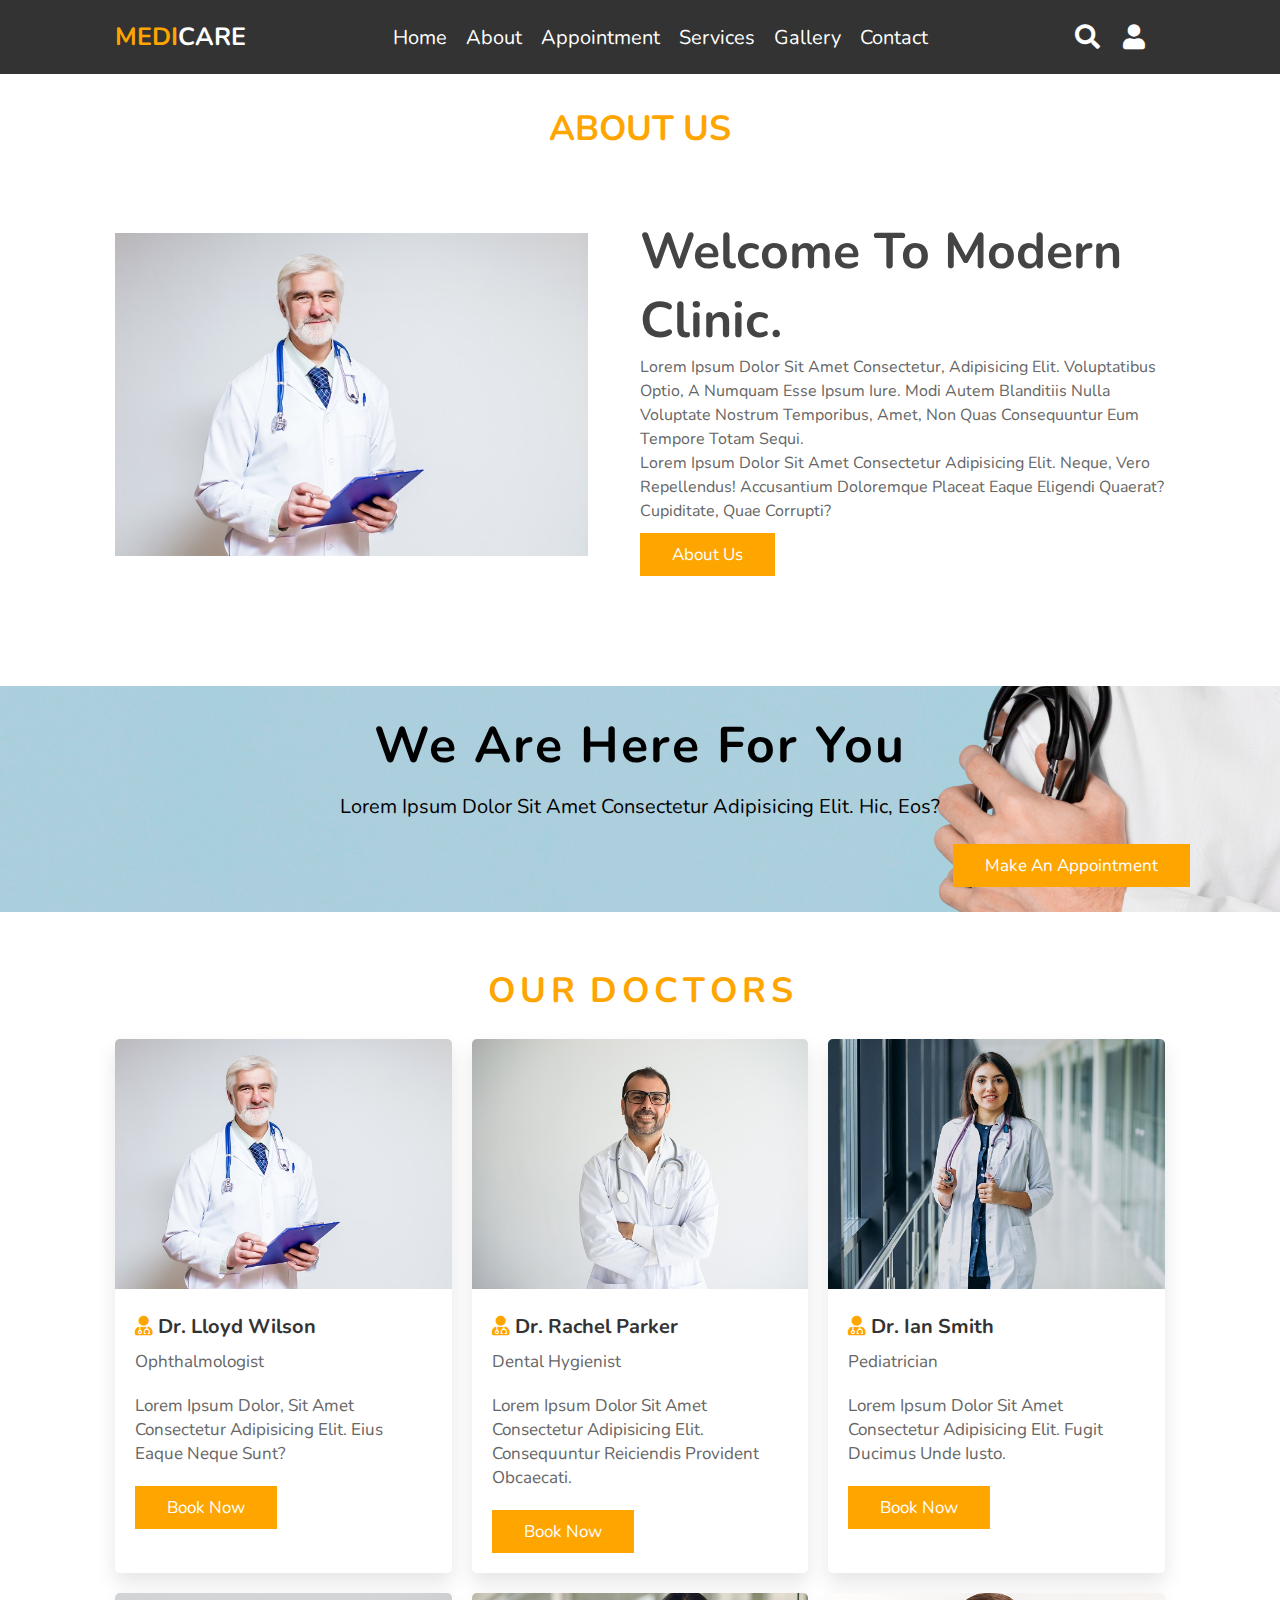
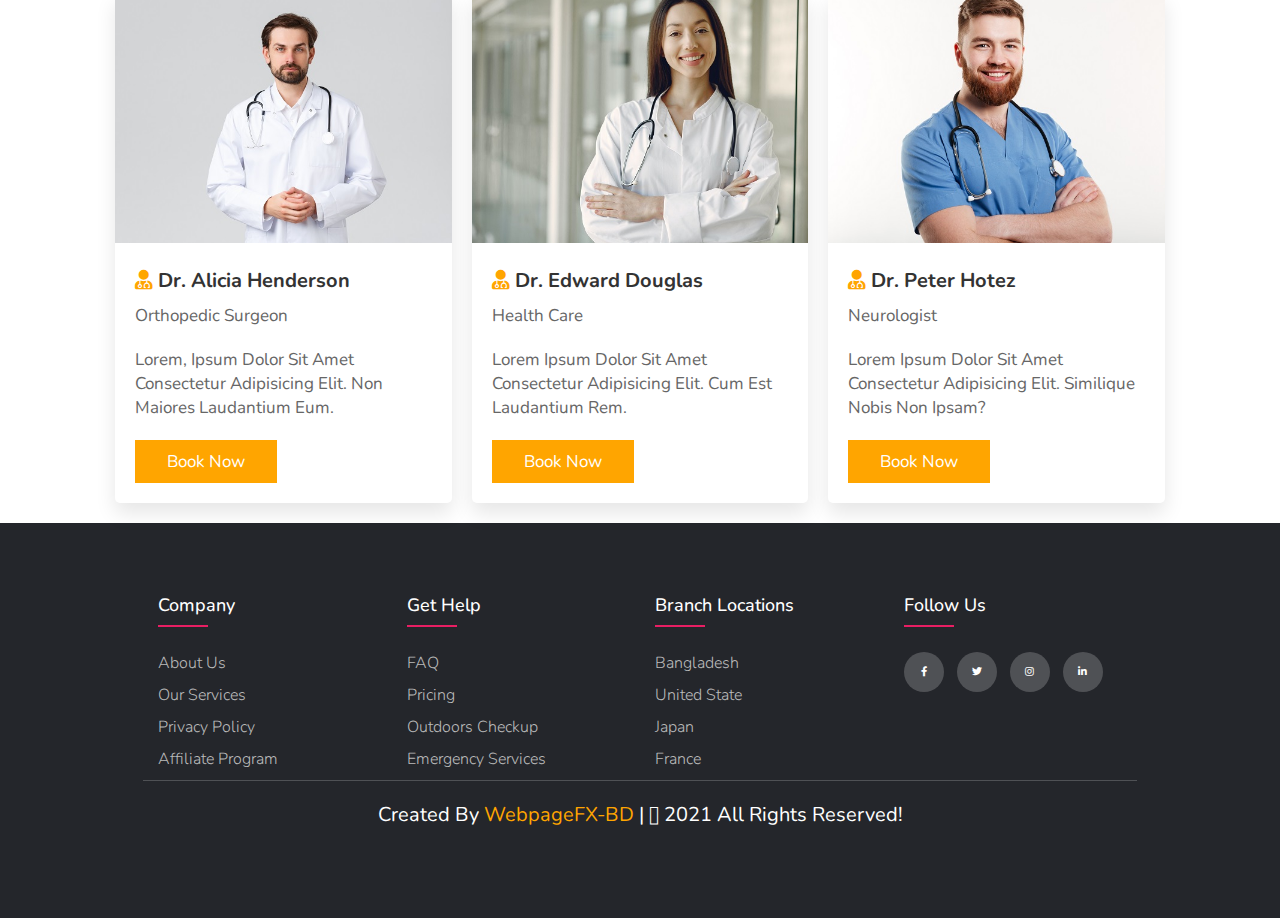
<file: about.html>
<!DOCTYPE html>
<html lang="en">
<head>
    <meta charset="UTF-8">
    <meta name="viewport" content="width=device-width, initial-scale=1.0">
    <title>Medicare-Exceptional Care Close to You</title>
    <link rel="shortcut icon" href="images/medicare-favicon.png" type="image/x-icon">

    <link rel="stylesheet" href="https://unpkg.com/swiper/swiper-bundle.min.css" />

    <!-- font awesome cdn link  -->
    <link rel="stylesheet" href="https://cdnjs.cloudflare.com/ajax/libs/font-awesome/5.15.3/css/all.min.css">

    <!-- custom css file link  -->
    <link rel="stylesheet" href="css/style.css">

</head>
<body>
<!-- header section starts  -->

<header>

    <div id="menu-bar" class="fas fa-bars"></div>

    <a href="#" class="logo"><span>MEDI</span>care</a>

    <nav class="navbar">
        <a href="index.html">home</a>
        <a href="about.html">about</a>
        <a href="appointment.html">Appointment</a>
        <a href="services.html">services</a>
        <a href="gallery.html">gallery</a>
        <a href="contact.html">contact</a>
    </nav>

    <div class="icons">
        <i class="fas fa-search" id="search-btn"></i>
        <i class="fas fa-user" id="login-btn"></i>
    </div>

    <form action="" class="search-bar-container">
        <input type="search" id="search-bar" placeholder="search here...">
        <label for="search-bar" class="fas fa-search"></label>
    </form>

</header>
<div class="login-form-container">

    <i class="fas fa-times" id="form-close"></i>

    <form action="">
        <h3>login</h3>
        <input type="email" class="box" placeholder="enter your email">
        <input type="password" class="box" placeholder="enter your password">
        <input type="submit" value="login now" class="btn">
        <input type="checkbox" id="remember">
        <label for="remember">remember me</label>
        <p>forget password? <a href="#">click here</a></p>
        <p>don't have and account? <a href="#">register now</a></p>
    </form>

</div>
<!-- header section ends  -->

<!-- about section starts  -->
<section class="about">
    <h1 class="heading">
        <span>ABOUT US</span>
        </h1>
        
</section>

<section class="about-heading">

    <div class="image">
        <img src="images/p1.jpg" alt="">
    </div>

    <div class="content">
        <h1>Welcome To Modern Clinic.</h1>
        <p>Lorem ipsum dolor sit amet consectetur, adipisicing elit. Voluptatibus optio, a numquam esse ipsum iure. Modi autem blanditiis nulla voluptate nostrum temporibus, amet, non quas consequuntur eum tempore totam sequi.</p>
        <p>Lorem ipsum dolor sit amet consectetur adipisicing elit. Neque, vero repellendus! Accusantium doloremque placeat eaque eligendi quaerat? Cupiditate, quae corrupti?</p>
        <a href="#"><button class="btn">about us</button></a>
    </div>

</section>

<div class="cta-section">
    <div class="background-overley">

    </div>
    <div class="cta-content">
        <div class="cta-col col_1">
            <div class="cal-content">
               <h2>We are here for you</h2>
               <p>Lorem ipsum dolor sit amet consectetur adipisicing elit. Hic, eos?</p> 
            </div>
        </div>
        <div class="cta-col col_2">
            <div class="cal-content">
                <div class="btn-holder">
                    <a href="#" class="cta-btn">Make an appointment</a>
                </div>
             </div>
        </div>

    </div>
    
</div>

<section class="packages" id="packages">

    <h1 class="heading">
        <span>o</span>
        <span>u</span>
        <span>r</span>
        <span class="space"></span>
        <span>d</span>
        <span>o</span>
        <span>c</span>
        <span>t</span>
        <span>o</span>
        <span>r</span>
        <span>s</span>
    </h1>

    <div class="box-container">

        <div class="box">
            <img src="images/p1.jpg" alt="">
            <div class="content">
                <h3> <i class="fas fa-user-md"></i> Dr. Lloyd Wilson</h3>
                <p>Ophthalmologist</p>
                <p>Lorem ipsum dolor, sit amet consectetur adipisicing elit. Eius eaque neque sunt?</p>
                
                <a href="#" class="btn">book now</a>
            </div>
        </div>

        <div class="box">
            <img src="images/p2.jpg" alt="">
            <div class="content">
                <h3> <i class="fas fa-user-md"></i> Dr. Rachel Parker </h3>
                <p>Dental Hygienist</p>
                <p>Lorem ipsum dolor sit amet consectetur adipisicing elit. Consequuntur reiciendis provident obcaecati.</p>
                <a href="#" class="btn">book now</a>
            </div>
        </div>

        <div class="box">
            <img src="images/p3.jpg" alt="">
            <div class="content">
                <h3> <i class="fas fa-user-md"></i> Dr. Ian Smith </h3>
                <p>Pediatrician</p>
                <p>Lorem ipsum dolor sit amet consectetur adipisicing elit. Fugit ducimus unde iusto.</p>
                <a href="#" class="btn">book now</a>
            </div>
        </div>

        <div class="box">
            <img src="images/p4.jpg" alt="">
            <div class="content">
                <h3> <i class="fas fa-user-md"></i> Dr. Alicia Henderson </h3>
                <p>Orthopedic Surgeon</p>
                <p>Lorem, ipsum dolor sit amet consectetur adipisicing elit. Non maiores laudantium eum.</p>
                <a href="#" class="btn">book now</a>
            </div>
        </div>

        <div class="box">
            <img src="images/p5.jpg" alt="">
            <div class="content">
                <h3> <i class="fas fa-user-md"></i> Dr. Edward Douglas </h3>
                <p>Health Care</p>
                <p>Lorem ipsum dolor sit amet consectetur adipisicing elit. Cum est laudantium rem.</p>
                <a href="#" class="btn">book now</a>
            </div>
        </div>

        <div class="box">
            <img src="images/p6.jpg" alt="">
            <div class="content">
                <h3> <i class="fas fa-user-md"></i> Dr. Peter Hotez </h3>
                <p>Neurologist</p>
                <p>Lorem ipsum dolor sit amet consectetur adipisicing elit. Similique nobis non ipsam?</p>
                <a href="#" class="btn">book now</a>
            </div>
        </div>

    </div>

</section>



<!-- footer section  -->

<footer class="footer">
    <div class="container">
        <div class="row">
            <div class="footer-col">
                <h4>company</h4>
                <ul>
                    <li><a href="#">about us</a></li>
                    <li><a href="#">our services</a></li>
                    <li><a href="#">privacy policy</a></li>
                    <li><a href="#">affiliate program</a></li>
                </ul>
            </div>
            <div class="footer-col">
                <h4>get help</h4>
                <ul>
                    <li><a href="#">FAQ</a></li>
                    <li><a href="#">Pricing</a></li>
                    <li><a href="#">Outdoors Checkup</a></li>
                    <li><a href="#">Emergency Services</a></li>
                    
                </ul>
            </div>
            <div class="footer-col">
                <h4>branch locations</h4>
                <ul>
                    <li><a href="#">Bangladesh</a></li>
                    <li><a href="#">United State</a></li>
                    <li><a href="#">Japan</a></li>
                    <li><a href="#">France</a></li>
                </ul>
            </div>
            <div class="footer-col">
                <h4>follow us</h4>
                <div class="social-links">
                    <a href="#"><i class="fab fa-facebook-f"></i></a>
                    <a href="#"><i class="fab fa-twitter"></i></a>
                    <a href="#"><i class="fab fa-instagram"></i></a>
                    <a href="#"><i class="fab fa-linkedin-in"></i></a>
                </div>
            </div>
        </div>
        <h1 class="credit"> created by <span> WebpageFX-BD </span> | <i class="fal fa-copyright"></i> 2021 All rights reserved! </h1>
    </div>
</footer>










<script src="https://unpkg.com/swiper/swiper-bundle.min.js"></script>

<!-- custom js file link  -->
<script src="js/script.js"></script>

</body>
</html>
</file>
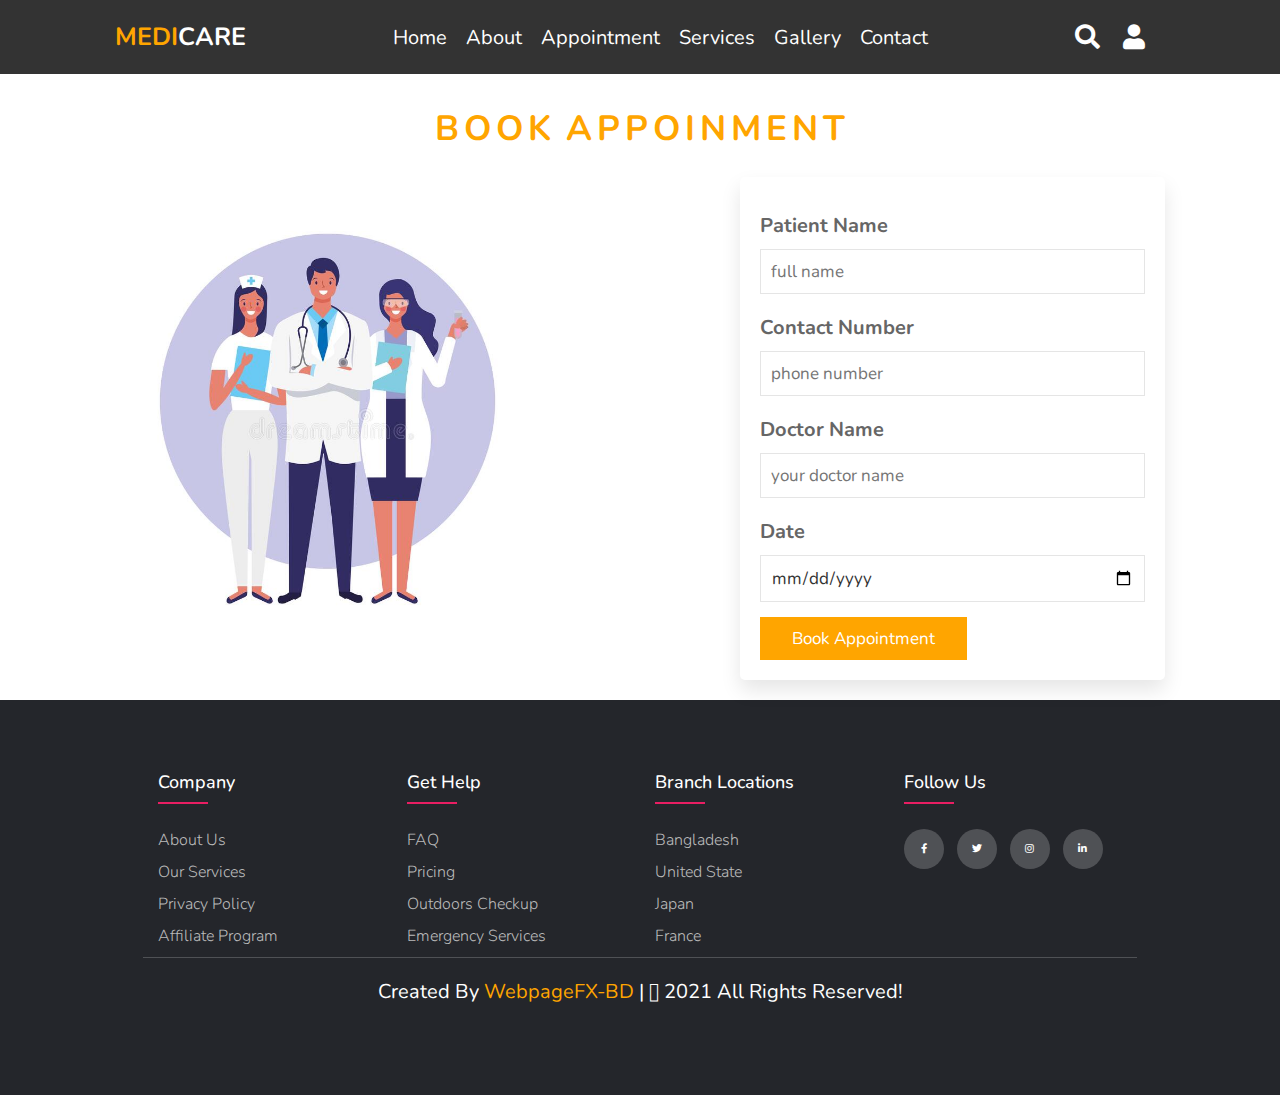
<file: appointment.html>
<!DOCTYPE html>
<html lang="en">
<head>
    <meta charset="UTF-8">
    <meta name="viewport" content="width=device-width, initial-scale=1.0">
    <title>Medicare-Exceptional Care Close to You</title>
    <link rel="shortcut icon" href="images/medicare-favicon.png" type="image/x-icon">

    <link rel="stylesheet" href="https://unpkg.com/swiper/swiper-bundle.min.css" />

    <!-- font awesome cdn link  -->
    <link rel="stylesheet" href="https://cdnjs.cloudflare.com/ajax/libs/font-awesome/5.15.3/css/all.min.css">

    <!-- custom css file link  -->
    <link rel="stylesheet" href="css/style.css">

</head>
<body>
<!-- header section starts  -->

<header>

    <div id="menu-bar" class="fas fa-bars"></div>

    <a href="#" class="logo"><span>MEDI</span>care</a>

    <nav class="navbar">
        <a href="index.html">home</a>
        <a href="about.html">about</a>
        <a href="appointment.html">Appointment</a>
        <a href="services.html">services</a>
        <a href="gallery.html">gallery</a>
        <a href="contact.html">contact</a>
    </nav>

    <div class="icons">
        <i class="fas fa-search" id="search-btn"></i>
        <i class="fas fa-user" id="login-btn"></i>
    </div>

    <form action="" class="search-bar-container">
        <input type="search" id="search-bar" placeholder="search here...">
        <label for="search-bar" class="fas fa-search"></label>
    </form>

</header>
<div class="login-form-container">

    <i class="fas fa-times" id="form-close"></i>
  
    <form action="">
        <h3>login</h3>
        <input type="email" class="box" placeholder="enter your email">
        <input type="password" class="box" placeholder="enter your password">
        <input type="submit" value="login now" class="btn">
        <input type="checkbox" id="remember">
        <label for="remember">remember me</label>
        <p>forget password? <a href="#">click here</a></p>
        <p>don't have and account? <a href="#">register now</a></p>
    </form>
  
  </div>

<!-- header section end  -->

<!-- book section starts  -->

<section class="book" id="book">

    <h1 class="heading">
        <span>b</span>
        <span>o</span>
        <span>o</span>
        <span>k</span>
        <span class="space"></span>
        <span>a</span>
        <span>p</span>
        <span>p</span>
        <span>o</span>
        <span>i</span>
        <span>n</span>
        <span>m</span>
        <span>e</span>
        <span>n</span>
        <span>t</span>
       
    </h1>

    <div class="row">

        <div class="image">
            <img src="images/bg.jpg" alt="">
        </div>

        <form action="">
            <div class="inputBox">
                <h3>patient name</h3>
                <input type="text" placeholder="full name">
            </div>
            <div class="inputBox">
                <h3>Contact Number</h3>
                <input type="number" placeholder="phone number">
            </div>
            <div class="inputBox">
                <h3>doctor name</h3>
                <input type="text" placeholder="your doctor name">
            </div>
            <div class="inputBox">
                <h3>date</h3>
                <input type="date">
            </div>
            <input type="submit" class="btn" value="book Appointment">
        </form>

    </div>

</section>

<!-- book section ends -->


<!-- footer section  -->

<footer class="footer">
    <div class="container">
        <div class="row">
            <div class="footer-col">
                <h4>company</h4>
                <ul>
                    <li><a href="#">about us</a></li>
                    <li><a href="#">our services</a></li>
                    <li><a href="#">privacy policy</a></li>
                    <li><a href="#">affiliate program</a></li>
                </ul>
            </div>
            <div class="footer-col">
                <h4>get help</h4>
                <ul>
                    <li><a href="#">FAQ</a></li>
                    <li><a href="#">Pricing</a></li>
                    <li><a href="#">Outdoors Checkup</a></li>
                    <li><a href="#">Emergency Services</a></li>
                    
                </ul>
            </div>
            <div class="footer-col">
                <h4>branch locations</h4>
                <ul>
                    <li><a href="#">Bangladesh</a></li>
                    <li><a href="#">United State</a></li>
                    <li><a href="#">Japan</a></li>
                    <li><a href="#">France</a></li>
                </ul>
            </div>
            <div class="footer-col">
                <h4>follow us</h4>
                <div class="social-links">
                    <a href="#"><i class="fab fa-facebook-f"></i></a>
                    <a href="#"><i class="fab fa-twitter"></i></a>
                    <a href="#"><i class="fab fa-instagram"></i></a>
                    <a href="#"><i class="fab fa-linkedin-in"></i></a>
                </div>
            </div>
        </div>
        <h1 class="credit"> created by <span> WebpageFX-BD </span> | <i class="fal fa-copyright"></i> 2021 All rights reserved! </h1>
    </div>
</footer>










<script src="https://unpkg.com/swiper/swiper-bundle.min.js"></script>

<!-- custom js file link  -->
<script src="js/script.js"></script>

</body>
</html>
</file>
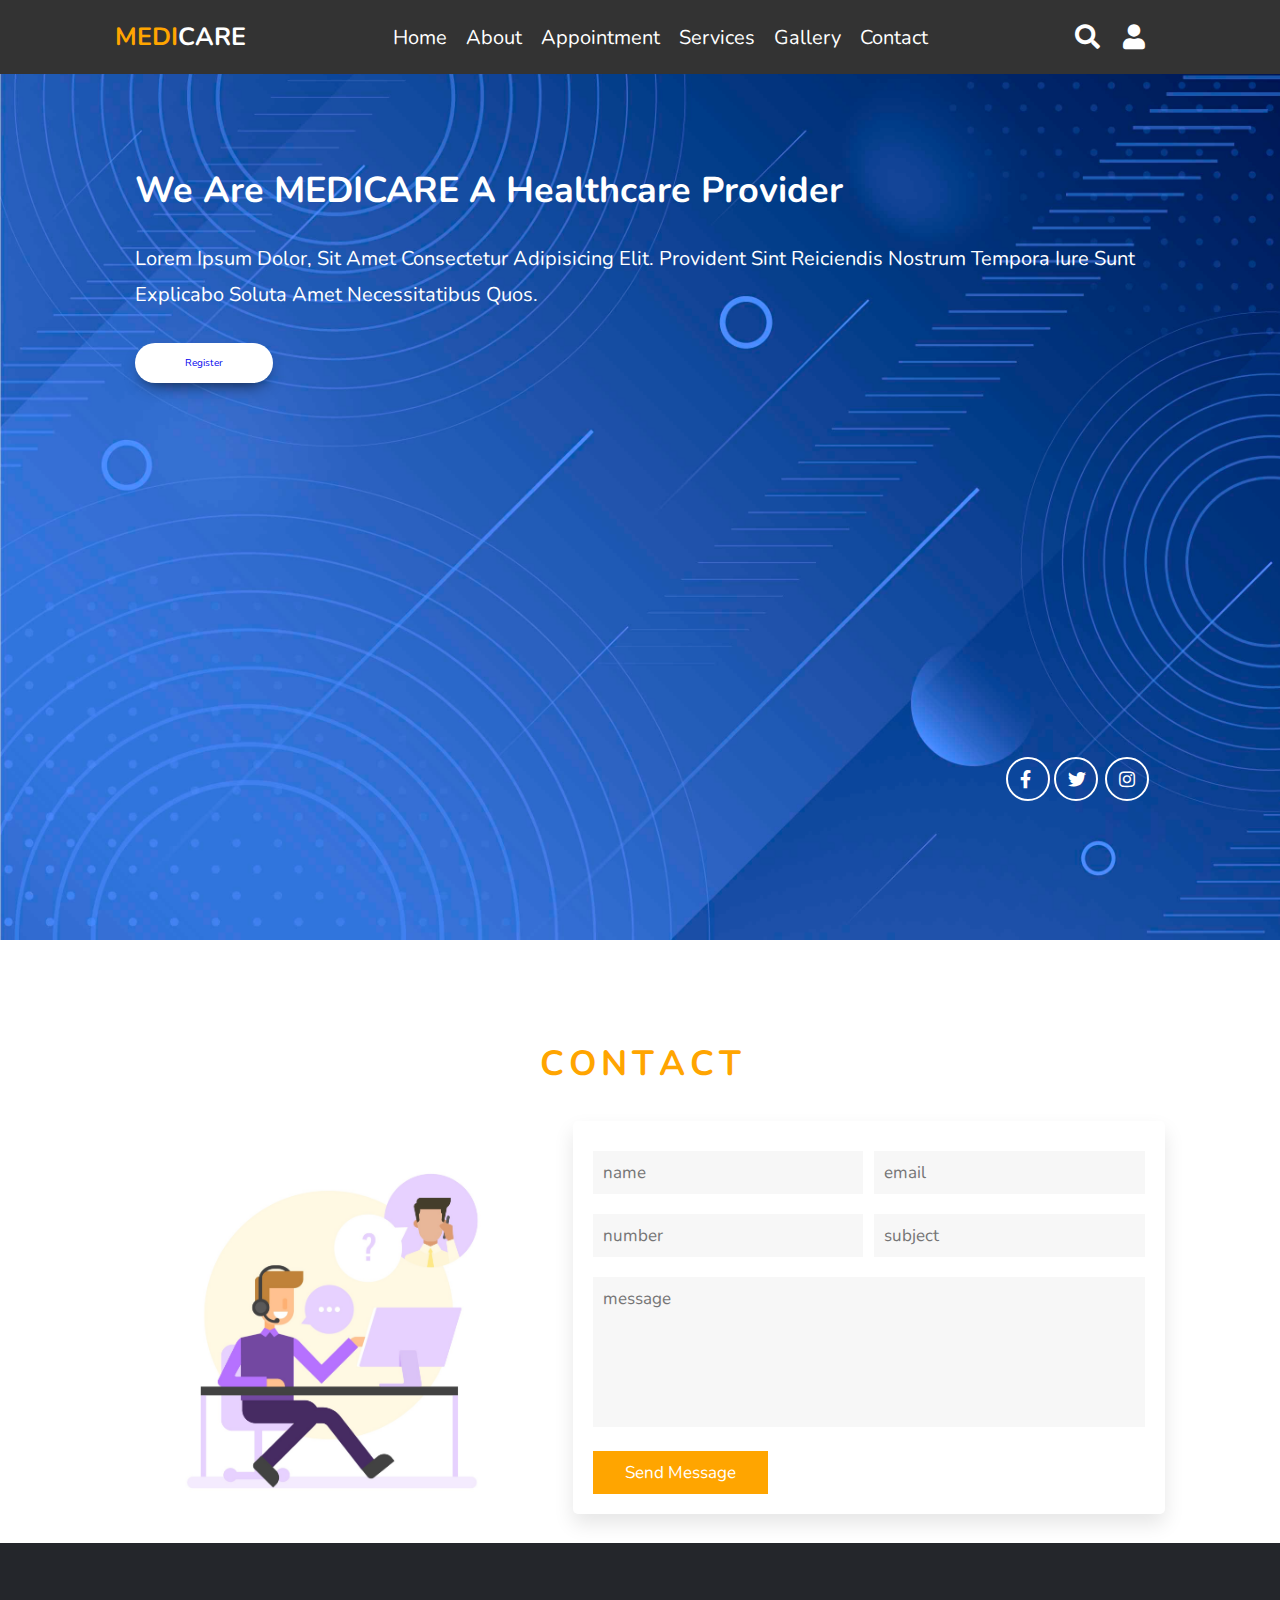
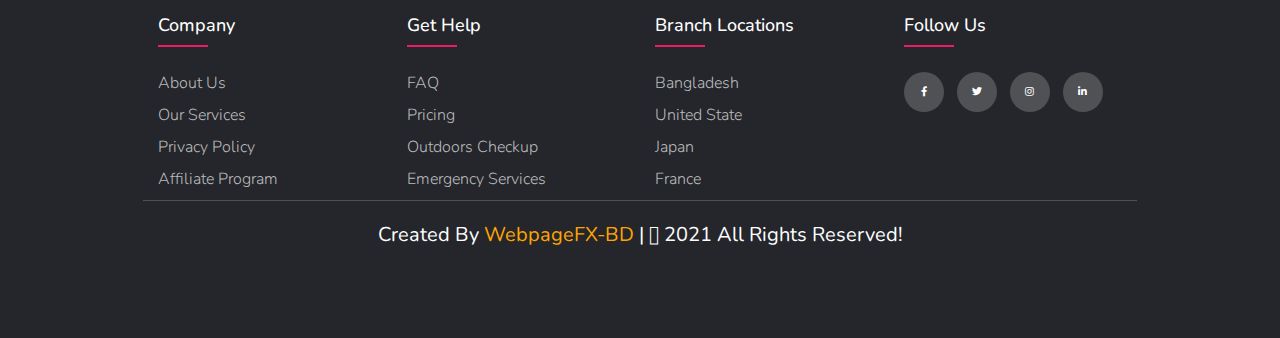
<file: contact.html>
<!DOCTYPE html>
<html lang="en">
<head>
    <meta charset="UTF-8">
    <meta name="viewport" content="width=device-width, initial-scale=1.0">
    <title>Medicare-Exceptional Care Close to You</title>
    <link rel="shortcut icon" href="images/medicare-favicon.png" type="image/x-icon">

    <link rel="stylesheet" href="https://unpkg.com/swiper/swiper-bundle.min.css" />

    <!-- font awesome cdn link  -->
    <link rel="stylesheet" href="https://cdnjs.cloudflare.com/ajax/libs/font-awesome/5.15.3/css/all.min.css">

    <!-- custom css file link  -->
    <link rel="stylesheet" href="css/style.css">

</head>
<body>
<!-- header section starts  -->

<header>

    <div id="menu-bar" class="fas fa-bars"></div>

    <a href="#" class="logo"><span>MEDI</span>care</a>

    <nav class="navbar">
        <a href="index.html">home</a>
        <a href="about.html">about</a>
        <a href="appointment.html">Appointment</a>
        <a href="services.html">services</a>
        <a href="gallery.html">gallery</a>
        <a href="contact.html">contact</a>
    </nav>

    <div class="icons">
        <i class="fas fa-search" id="search-btn"></i>
        <i class="fas fa-user" id="login-btn"></i>
    </div>

    <form action="" class="search-bar-container">
        <input type="search" id="search-bar" placeholder="search here...">
        <label for="search-bar" class="fas fa-search"></label>
    </form>

</header>
<div class="login-form-container">

    <i class="fas fa-times" id="form-close"></i>
  
    <form action="">
        <h3>login</h3>
        <input type="email" class="box" placeholder="enter your email">
        <input type="password" class="box" placeholder="enter your password">
        <input type="submit" value="login now" class="btn">
        <input type="checkbox" id="remember">
        <label for="remember">remember me</label>
        <p>forget password? <a href="#">click here</a></p>
        <p>don't have and account? <a href="#">register now</a></p>
    </form>
  
  </div>
 <!-- header section ends  -->

<!-- hero section starts  -->

<section class="body_3">
<div class="container_3">
    <div class="wrapper_3">
      
      <div class="main_3">
        <div class="hero-text">
          <h1>We Are MEDICARE A Healthcare Provider</h1>
          <p>Lorem ipsum dolor, sit amet consectetur adipisicing elit. Provident sint reiciendis nostrum tempora iure sunt explicabo soluta amet necessitatibus quos.</p>
          <a href="#">Register</a>
        </div>
      </div>
      <div class="social">
        <a href="#">
          <i class="fab fa-facebook-f"></i>
        </a>
        <a href="#">
          <i class="fab fa-twitter"></i>
        </a>
        <a href="#">
          <i class="fab fa-instagram"></i>
        </a>
      </div>
    </div>
  </div>
</section>

 <!-- hero section ends  -->
 
<!-- contact section starts  -->

<section class="contact" id="contact">
    
    <h1 class="heading">
        <span>c</span>
        <span>o</span>
        <span>n</span>
        <span>t</span>
        <span>a</span>
        <span>c</span>
        <span>t</span>
    </h1>

    <div class="row">

        <div class="image">
            <img src="images/con2.jpg" alt="">
        </div>

        <form action="">
            <div class="inputBox">
                <input type="text" placeholder="name">
                <input type="email" placeholder="email">
            </div>
            <div class="inputBox">
                <input type="number" placeholder="number">
                <input type="text" placeholder="subject">
            </div>
            <textarea placeholder="message" name="" id="" cols="30" rows="10"></textarea>
            <input type="submit" class="btn" value="send message">
        </form>

    </div>
    
</section>

<!-- contact section ends -->

<!-- footer section  -->

<footer class="footer">
    <div class="container">
        <div class="row">
            <div class="footer-col">
                <h4>company</h4>
                <ul>
                    <li><a href="#">about us</a></li>
                    <li><a href="#">our services</a></li>
                    <li><a href="#">privacy policy</a></li>
                    <li><a href="#">affiliate program</a></li>
                </ul>
            </div>
            <div class="footer-col">
                <h4>get help</h4>
                <ul>
                    <li><a href="#">FAQ</a></li>
                    <li><a href="#">Pricing</a></li>
                    <li><a href="#">Outdoors Checkup</a></li>
                    <li><a href="#">Emergency Services</a></li>
                    
                </ul>
            </div>
            <div class="footer-col">
                <h4>branch locations</h4>
                <ul>
                    <li><a href="#">Bangladesh</a></li>
                    <li><a href="#">United State</a></li>
                    <li><a href="#">Japan</a></li>
                    <li><a href="#">France</a></li>
                </ul>
            </div>
            <div class="footer-col">
                <h4>follow us</h4>
                <div class="social-links">
                    <a href="#"><i class="fab fa-facebook-f"></i></a>
                    <a href="#"><i class="fab fa-twitter"></i></a>
                    <a href="#"><i class="fab fa-instagram"></i></a>
                    <a href="#"><i class="fab fa-linkedin-in"></i></a>
                </div>
            </div>
        </div>
        <h1 class="credit"> created by <span> WebpageFX-BD </span> | <i class="fal fa-copyright"></i> 2021 All rights reserved! </h1>
    </div>
</footer>










<script src="https://unpkg.com/swiper/swiper-bundle.min.js"></script>

<!-- custom js file link  -->
<script src="js/script.js"></script>

</body>
</html>
</file>
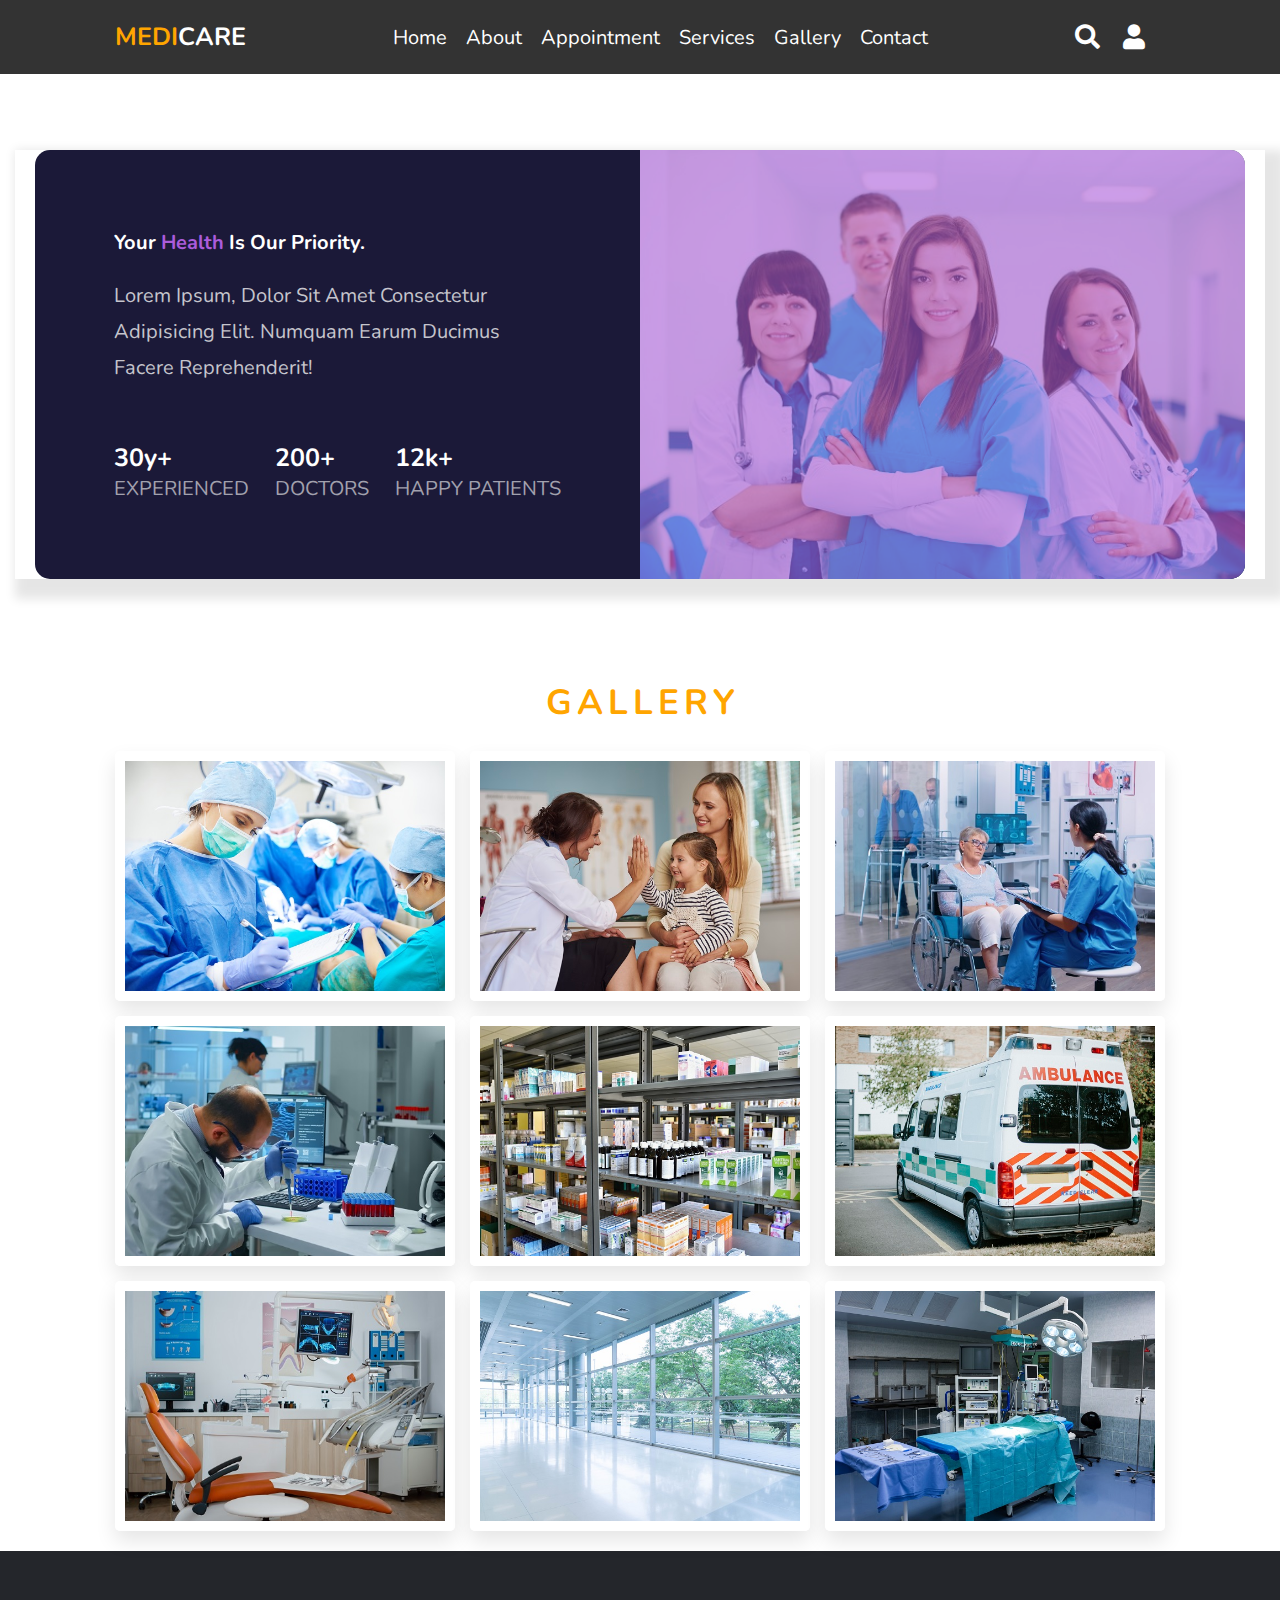
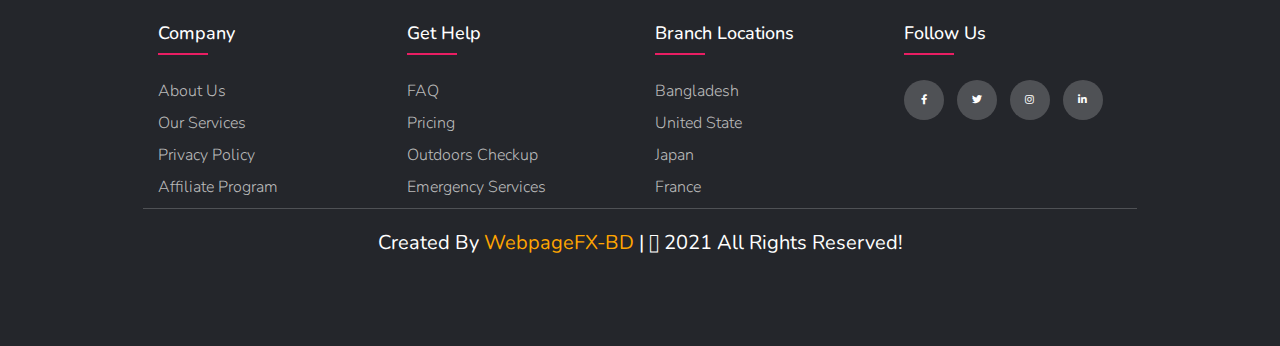
<file: gallery.html>
<!DOCTYPE html>
<html lang="en">
<head>
    <meta charset="UTF-8">
    <meta name="viewport" content="width=device-width, initial-scale=1.0">
    <title>Medicare-Exceptional Care Close to You</title>
    <link rel="shortcut icon" href="images/medicare-favicon.png" type="image/x-icon">

    <link rel="stylesheet" href="https://unpkg.com/swiper/swiper-bundle.min.css" />

    <!-- font awesome cdn link  -->
    <link rel="stylesheet" href="https://cdnjs.cloudflare.com/ajax/libs/font-awesome/5.15.3/css/all.min.css">

    <!-- custom css file link  -->
    <link rel="stylesheet" href="css/style.css">

</head>
<body>
<!-- header section starts  -->

<header>

    <div id="menu-bar" class="fas fa-bars"></div>

    <a href="#" class="logo"><span>MEDI</span>care</a>

    <nav class="navbar">
        <a href="index.html">home</a>
        <a href="about.html">about</a>
        <a href="appointment.html">Appointment</a>
        <a href="services.html">services</a>
        <a href="gallery.html">gallery</a>
        <a href="contact.html">contact</a>
    </nav>

    <div class="icons">
        <i class="fas fa-search" id="search-btn"></i>
        <i class="fas fa-user" id="login-btn"></i>
    </div>

    <form action="" class="search-bar-container">
        <input type="search" id="search-bar" placeholder="search here...">
        <label for="search-bar" class="fas fa-search"></label>
    </form>

</header>
<div class="login-form-container">

    <i class="fas fa-times" id="form-close"></i>
  
    <form action="">
        <h3>login</h3>
        <input type="email" class="box" placeholder="enter your email">
        <input type="password" class="box" placeholder="enter your password">
        <input type="submit" value="login now" class="btn">
        <input type="checkbox" id="remember">
        <label for="remember">remember me</label>
        <p>forget password? <a href="#">click here</a></p>
        <p>don't have and account? <a href="#">register now</a></p>
    </form>
  
  </div>

  <!-- header section end  -->

  <!-- overview section starts  -->
<div class="container-box">
    <div class="wrap-cont">
      <div class="text-component">
        <h1 class="title">Your <span>health</span>   is Our Priority.</h1>
        <p class="subtitle">Lorem ipsum, dolor sit amet consectetur adipisicing elit. Numquam earum ducimus facere reprehenderit!</p>
          <div class="stat-box">
            <div>
              <p class="num">30y+</p>
              <p>EXPERIENCED</p>
            </div>
            <div>
              <p class="num">200+</p>
              <p>DOCTORS</p>
            </div>
            <div>
              <p class="num">12k+</p>
              <p>HAPPY PATIENTS</p>
            </div>
          </div>
      </div>
      <div class="img-component">
        <img src="images/q1.jpg" alt="">
      </div>
    </div>
  </div>
  
 <!-- overview section end  -->

<!-- gallery section starts  -->

<section class="gallery" id="gallery">

    <h1 class="heading">
        <span>g</span>
        <span>a</span>
        <span>l</span>
        <span>l</span>
        <span>e</span>
        <span>r</span>
        <span>y</span>
    </h1>

    <div class="box-container">

        <div class="box">
            <img src="images/g1.jpg" alt="">
            <div class="content">
                <h3>operation theater</h3>
                <p>Lorem ipsum dolor sit amet consectetur adipisicing elit. Ducimus, tenetur.</p>
                <a href="#" class="btn">see more</a>
            </div>
        </div>
        <div class="box">
            <img src="images/g2.jpg" alt="">
            <div class="content">
                <h3>Medi Care</h3>
                <p>Lorem ipsum dolor sit amet consectetur adipisicing elit. Ducimus, tenetur.</p>
                <a href="#" class="btn">see more</a>
            </div>
        </div>
        <div class="box">
            <img src="images/g3.jpg" alt="">
            <div class="content">
                <h3>medical counseling</h3>
                <p>Lorem ipsum dolor sit amet consectetur adipisicing elit. Ducimus, tenetur.</p>
                <a href="#" class="btn">see more</a>
            </div>
        </div>
        <div class="box">
            <img src="images/g4.jpg" alt="">
            <div class="content">
                <h3>medical laboratory</h3>
                <p>Lorem ipsum dolor sit amet consectetur adipisicing elit. Ducimus, tenetur.</p>
                <a href="#" class="btn">see more</a>
            </div>
        </div>
        <div class="box">
            <img src="images/g5.jpg" alt="">
            <div class="content">
                <h3>medicine store</h3>
                <p>Lorem ipsum dolor sit amet consectetur adipisicing elit. Ducimus, tenetur.</p>
                <a href="#" class="btn">see more</a>
            </div>
        </div>
        <div class="box">
            <img src="images/g6.jpg" alt="">
            <div class="content">
                <h3>ambulance service</h3>
                <p>Lorem ipsum dolor sit amet consectetur adipisicing elit. Ducimus, tenetur.</p>
                <a href="#" class="btn">see more</a>
            </div>
        </div>
        <div class="box">
            <img src="images/g7.jpg" alt="">
            <div class="content">
                <h3>X-ray room</h3>
                <p>Lorem ipsum dolor sit amet consectetur adipisicing elit. Ducimus, tenetur.</p>
                <a href="#" class="btn">see more</a>
            </div>
        </div>
        <div class="box">
            <img src="images/g8.jpg" alt="">
            <div class="content">
                <h3>Medical outdoor</h3>
                <p>Lorem ipsum dolor sit amet consectetur adipisicing elit. Ducimus, tenetur.</p>
                <a href="#" class="btn">see more</a>
            </div>
        </div>
        <div class="box">
            <img src="images/g9.jpg" alt="">
            <div class="content">
                <h3>patient room</h3>
                <p>Lorem ipsum dolor sit amet consectetur adipisicing elit. Ducimus, tenetur.</p>
                <a href="#" class="btn">see more</a>
            </div>
        </div>

    </div>

</section>

<!-- gallery section ends -->


<!-- footer section  -->

<footer class="footer">
    <div class="container">
        <div class="row">
            <div class="footer-col">
                <h4>company</h4>
                <ul>
                    <li><a href="#">about us</a></li>
                    <li><a href="#">our services</a></li>
                    <li><a href="#">privacy policy</a></li>
                    <li><a href="#">affiliate program</a></li>
                </ul>
            </div>
            <div class="footer-col">
                <h4>get help</h4>
                <ul>
                    <li><a href="#">FAQ</a></li>
                    <li><a href="#">Pricing</a></li>
                    <li><a href="#">Outdoors Checkup</a></li>
                    <li><a href="#">Emergency Services</a></li>
                    
                </ul>
            </div>
            <div class="footer-col">
                <h4>branch locations</h4>
                <ul>
                    <li><a href="#">Bangladesh</a></li>
                    <li><a href="#">United State</a></li>
                    <li><a href="#">Japan</a></li>
                    <li><a href="#">France</a></li>
                </ul>
            </div>
            <div class="footer-col">
                <h4>follow us</h4>
                <div class="social-links">
                    <a href="#"><i class="fab fa-facebook-f"></i></a>
                    <a href="#"><i class="fab fa-twitter"></i></a>
                    <a href="#"><i class="fab fa-instagram"></i></a>
                    <a href="#"><i class="fab fa-linkedin-in"></i></a>
                </div>
            </div>
        </div>
        <h1 class="credit"> created by <span> WebpageFX-BD </span> | <i class="fal fa-copyright"></i> 2021 All rights reserved! </h1>
    </div>
</footer>










<script src="https://unpkg.com/swiper/swiper-bundle.min.js"></script>

<!-- custom js file link  -->
<script src="js/script.js"></script>

</body>
</html>
</file>
<file: css/style.css>
@import url('https://fonts.googleapis.com/css2?family=Nunito:wght@200;300;400;600;700&display=swap');

:root{
  --orange:#ffa500;
}

*{
  font-family: 'Nunito', sans-serif;
  margin:0; padding:0;
  box-sizing: border-box;
  text-transform: capitalize;
  outline: none; border:none;
  text-decoration: none;
  transition: all .2s linear;
}

*::selection{
  background:var(--orange);
  color:#fff;
}

html{
  font-size: 62.5%;
  overflow-x: hidden;
  scroll-padding-top: 6rem;
  scroll-behavior: smooth;
}

section{
  padding:2rem 9%;
}

.heading{
  text-align: center;
  padding:2.5rem 0
}

.heading span{
  font-size: 3.5rem;
  background:;
  color:var(--orange);
  
}

.heading span.space{
  background:none;
  padding:.5rem;
}

.btn{
  display: inline-block;
  margin-top: 1rem;
  background:var(--orange);
  color:#fff;
  padding:.8rem 3rem;
  border:.2rem solid var(--orange);
  cursor: pointer;
  font-size: 1.7rem;
}

.btn:hover{
  background:rgba(255, 165, 0,.2);
  color:var(--orange);
}

header{
  position: fixed;
  top:0; left: 0; right:0;
  background:#333;
  z-index: 1000;
  display: flex;
  align-items: center;
  justify-content: space-between;
  padding:2rem 9%;
}

header .logo{
  font-size: 2.5rem;
  font-weight: bolder;
  color:#fff;
  text-transform: uppercase;
}

header .logo span{
  color:var(--orange);
}

header .navbar a{
  color:#fff;
  font-size: 2rem;
  margin:0 .8rem;
}

header .navbar a:hover{
  color:var(--orange);
}

header .icons i{
  font-size: 2.5rem;
  color:#fff;
  cursor: pointer;
  margin-right: 2rem;
}

header .icons i:hover{
  color:var(--orange);
}

header .search-bar-container{
  position: absolute;
  top:100%; left: 0; right:0;
  padding:1.5rem 2rem;
  background:#333;
  border-top: .1rem solid rgba(255,255,255,.2);
  display: flex;
  align-items: center;
  z-index: 1001;
  clip-path: polygon(0 0, 100% 0, 100% 0, 0 0);
}

header .search-bar-container.active{
  clip-path: polygon(0 0, 100% 0, 100% 100%, 0 100%);
}

header .search-bar-container #search-bar{
  width:100%;
  padding:1rem;
  text-transform: none;
  color:#333;
  font-size: 1.7rem;
  border-radius: .5rem;
}

header .search-bar-container label{
  color:#fff;
  cursor: pointer;
  font-size: 3rem;
  margin-left: 1.5rem;
}

header .search-bar-container label:hover{
  color:var(--orange);
}

.login-form-container{
  position: fixed;
  top:-120%; left: 0;
  z-index: 10000;
  min-height: 100vh;
  width:100%;
  background:rgba(0,0,0,.7);
  display: flex;
  align-items: center;
  justify-content: center;
}

.login-form-container.active{
  top:0;
}

.login-form-container form{
  margin:2rem;
  padding:1.5rem 2rem;
  border-radius: .5rem;
  background:#fff;
  width:50rem;
}

.login-form-container form h3{
  font-size: 3rem;
  color:#444;
  text-transform: uppercase;
  text-align: center;
  padding:1rem 0;
}

.login-form-container form .box{
  width:100%;
  padding:1rem;
  font-size: 1.7rem;
  color:#333;
  margin:.6rem 0;
  border:.1rem solid rgba(0,0,0,.3);
  text-transform: none;
}

.login-form-container form .box:focus{
  border-color: var(--orange);;
}

.login-form-container form #remember{
  margin:2rem 0;
}

.login-form-container form label{
  font-size: 1.5rem;
}

.login-form-container form .btn{
  display: block;
  width:100%;
}

.login-form-container form p{
  padding:.5rem 0;
  font-size: 1.5rem;
  color:#666;
}

.login-form-container form p a{
  color:var(--orange);
}

.login-form-container form p a:hover{
  color:#333;
  text-decoration: underline;
}

.login-form-container #form-close{
  position: absolute;
  top:2rem; right:3rem;
  font-size: 5rem;
  color:#fff;
  cursor: pointer;
}

#menu-bar{
  color:#fff;
  border:.1rem solid #fff;
  border-radius: .5rem;
  font-size: 3rem;
  padding:.5rem 1.2rem;
  cursor: pointer;
  display: none;
}

.home{
  min-height: 100vh;
  display: flex;
  align-items: center;
  justify-content: center;
  flex-flow: column;
  position: relative;
  z-index: 0;
}

.home .content{
  text-align: center;
}

.home .content h3{
  font-size: 4.5rem;
  color:#fff;
  text-transform: uppercase;
  text-shadow: 0 .3rem .5rem rgba(0,0,0,.1);
}

.home .content p{
  font-size: 2.5rem;
  color:#fff;
  padding:.5rem 0;
}

.home .video-container video{
  position: absolute;
  top:0; left: 0;
  z-index: -1;
  height: 100%;
  width:100%;
  object-fit: cover;
}

.home .controls{
  padding:1rem;
  border-radius: 5rem;
  background:rgba(0,0,0,.7);
  position: relative;
  top:10rem;
}

.home .controls .vid-btn{
  height:2rem;
  width:2rem;
  display: inline-block;
  border-radius: 50%;
  background:#fff;
  cursor: pointer;
  margin:0 .5rem;
}

.home .controls .vid-btn.active{
  background:var(--orange);
}

.book {
  margin-top: 6rem;
}

.book .row{
  display: flex;
  flex-wrap: wrap;
  gap:20rem;
  align-items: center;
}

.book .row .image{
  flex:1 1 40rem;
}

.book .row .image img{
  width:100%;
}

.book .row form{
  flex:1 1 40rem;
  padding:2rem;
  box-shadow: 0 1rem 2rem rgba(0,0,0,.1);
  border-radius: .5rem;
}

.book .row form .inputBox{
  padding:.5rem 0;
}

.book .row form .inputBox input{
  width:100%;
  padding:1rem;
  border:.1rem solid rgba(0,0,0,.1);
  font-size: 1.7rem;
  color:#333;
  text-transform: none;
}

.book .row form .inputBox h3{
  font-size: 2rem;
  padding:1rem 0;
  color:#666;
}

.packages .box-container{
  display: flex;
  flex-wrap: wrap;
  gap:2rem;
}

.packages .box-container .box{
  flex:1 1 30rem;
  border-radius: .5rem;
  overflow: hidden;
  box-shadow: 0 1rem 2rem rgba(0,0,0,.1);
}

.packages .box-container .box img{
  height: 25rem;
  width:100%;
  object-fit: cover;
}

.packages .box-container .box .content{
  padding:2rem;
}

.packages .box-container .box .content h3{
  font-size:2rem;
  color:#333;
}

.packages .box-container .box .content h3 i{
  color:var(--orange);
}

.packages .box-container .box .content p{
  font-size:1.7rem;
  color:#666;
  padding:1rem 0;
}

.packages .box-container .box .content .stars i{
  font-size:1.7rem;
  color:var(--orange);
}

.packages .box-container .box .content .price{
  font-size: 2rem;
  color:#333;
  padding-top: 1rem;
}

.packages .box-container .box .content .price span{
  color:#666;
  font-size: 1.5rem;
  text-decoration: line-through;
}

.services .box-container{
  display: flex;
  flex-wrap: wrap;
  gap:1.5rem;
}

.services .box-container .box{
  flex: 1 1 30rem;
  border-radius: .5rem;
  padding:1rem;
  text-align: center;
}

.services .box-container .box i{
  padding:1rem;
  font-size: 5rem;
  color:var(--orange);
}

.services .box-container .box h3{
  font-size: 2.5rem;
  color:#333;
}

.services .box-container .box p{
  font-size: 1.5rem;
  color:#666;
  padding:1rem 0;
}

.services .box-container .box:hover{
  box-shadow: 0 1rem 2rem rgba(0,0,0,.1);
}
.gallery{
  margin-top: 5.5rem;
}
.gallery .box-container{
  display: flex;
  flex-wrap: wrap;
  gap:1.5rem;
}

.gallery .box-container .box{
  overflow: hidden;
  box-shadow: 0 1rem 2rem rgba(0,0,0,.1);
  border:1rem solid #fff;
  border-radius: .5rem;
  flex:1 1 30rem;
  height: 25rem;
  position: relative;
}

.gallery .box-container .box img{
  height: 100%;
  width:100%;
  object-fit: cover;
}

.gallery .box-container .box .content{
  position: absolute;
  top:-100%; left:0;
  height: 100%;
  width:100%;
  text-align: center;
  background:rgba(0,0,0,.7);
  padding:2rem;
  padding-top: 5rem;
}

.gallery .box-container .box:hover .content{
  top:0;
}

.gallery .box-container .box .content h3{
  font-size: 2.5rem;
  color:var(--orange);
}

.gallery .box-container .box .content p{
  font-size: 1.5rem;
  color:#eee;
  padding:.5rem 0;
}

.review .review-slider{
  padding-bottom: 2rem;
}

.review .box{
  padding:2rem;
  text-align: center;
  box-shadow: 0 1rem 2rem rgba(0,0,0,.1);
  border-radius: .5rem;
}

.review .box img{
  height:13rem;
  width:13rem;
  border-radius: 50%;
  object-fit: cover;
  margin-bottom: 1rem;
}

.review .box h3{
  color:#333;
  font-size: 2.5rem;
}

.review .box p{
  color:#666;
  font-size: 1.5rem;
  padding:1rem 0;
}

.review .box .stars i{
  color:var(--orange);
  font-size: 1.7rem;
}
.contact{
  margin-top: 5.5rem;
}
.contact .row{
  display: flex;
  flex-wrap: wrap;
  gap:1.5rem;
  align-items: center;
}

.contact .row .image{
  flex:1 1 35rem;
}

.contact .row .image img{
  width:100%;
}

.contact .row form{
  flex:1 1 50rem;
  padding:2rem;
  box-shadow: 0 1rem 2rem rgba(0,0,0,.1);
  border-radius: .5rem;
}

.contact .row form .inputBox{
  display: flex;
  flex-wrap: wrap;
  justify-content: space-between;
}

.contact .row form .inputBox input, .contact .row form textarea{
  width:49%;
  margin:1rem 0;
  padding:1rem;
  font-size: 1.7rem;
  color:#333;
  background:#f7f7f7;
  text-transform: none;
}

.contact .row form textarea{
  height: 15rem;
  resize: none;
  width:100%;
}

.brand-container{
  text-align: center;
}


.container{
	max-width: 1170px;
	margin:auto;
}
.row{
	display: flex;
	flex-wrap: wrap;
}
ul{
	list-style: none;
}
.footer{
	background-color: #24262b;
    padding: 70px 0;
}
.footer-col{
   width: 25%;
   padding: 0 15px;
}
.footer-col h4{
	font-size: 18px;
	color: #ffffff;
	text-transform: capitalize;
	margin-bottom: 35px;
	font-weight: 500;
	position: relative;
}
.footer-col h4::before{
	content: '';
	position: absolute;
	left:0;
	bottom: -10px;
	background-color: #e91e63;
	height: 2px;
	box-sizing: border-box;
	width: 50px;
}
.footer-col ul li:not(:last-child){
	margin-bottom: 10px;
}
.footer-col ul li a{
	font-size: 16px;
	text-transform: capitalize;
	color: #ffffff;
	text-decoration: none;
	font-weight: 300;
	color: #bbbbbb;
	display: block;
	transition: all 0.3s ease;
}
.footer-col ul li a:hover{
	color: #ffffff;
	padding-left: 8px;
}
.footer-col .social-links a{
	display: inline-block;
	height: 40px;
	width: 40px;
	background-color: rgba(255,255,255,0.2);
	margin:0 10px 10px 0;
	text-align: center;
	line-height: 40px;
	border-radius: 50%;
	color: #ffffff;
	transition: all 0.5s ease;
}
.footer-col .social-links a:hover{
	color: #24262b;
	background-color: #ffffff;
}
.footer .credit{
  text-align: center;
  padding:2rem 1rem;
  margin-top: 1rem;
  font-size: 2rem;
  font-weight: normal;
  color:#fff;
  border-top: .1rem solid rgba(255,255,255,.2);
}

.footer .credit span{
  color:var(--orange);
}

.cta{
  min-height: 80vh;
  display: flex;
  align-items: center;
  justify-content: space-around;
  flex-wrap: wrap;
  padding-bottom: 1.1rem;
}

.cta .image{
  flex:1 1 40rem;
}

.cta .image img{
  width:85%;
}

.cta .content{
  flex:1 1 40rem;
}

.cta .content h1{
  font-size: 5rem;
  color:#444;
}

.cta .content p{
  font-size: 1.6rem;
  color:#666;
  padding:1rem 0;
}

.container {
  max-width: 1200px;
  width: 100%;
  padding-right: 15px;
  padding-left: 15px;
  margin-right: auto;
  margin-left: auto; 
}
.background-container {
  
  background-position: center center;
  background-repeat: no-repeat;
  background-size: cover;
  position: relative;
  padding-bottom: 7rem;
  padding-top: 7rem;
  text-align: center;
}
.background-overlay {
  position: absolute;
  left: 0;
  top: 0;
  width: 100%;
  height: 100%;
  background-color: blanchedalmond;
  box-shadow: 0 1rem 2rem rgba(0,0,0,.1);
}
.background-cover {
  z-index: 2;
  position: relative;
  color: #fff;
}
.line-heading {
  display: -webkit-box;
  display: flex;
  -webkit-box-align: center;
  align-items: center;
}
.line-heading-left {
  text-align: right!important;
  margin: 0;
  padding: 0;
}
.line-heading-left h2 {
  color: rgb(161, 248, 0);
  font-size: 2.625rem;
  font-weight: bold;
  line-height: 1.1;
  vertical-align: baseline;
  margin: 0;
  padding: 0;
}
.line-heading-left h4 {
  font-size: 1.75rem;
  font-weight: 300;
  color: #05B0E3;
  line-height: 1.1;
  vertical-align: baseline;
  margin: 0;
  padding: 0;
}
.line-heading h5 {
  margin-left: 38px;
  margin-top: 0;
  border-left: 3px solid #05B0E3;
  padding: 12px 0 12px 30px;
  line-height: 24px;
  -webkit-box-flex: 1;
  flex: 1;
  font-size: 1.5rem;
  color:black;
  text-align: left;
  margin-bottom: 0;
}

.container {
  max-width: 100%;
  margin: 0 auto;
  height: 100%;
}

.grid {
  display: grid;
  grid-template-columns: 1.5fr 1.5fr 1.5fr;
  gap: 2%;
  margin: 3% 0;
}

.card {
  overflow: hidden;
  padding: 20px;
  background-color: #FFF;
  border-radius: 30px;
  text-align: center;
}


.card_img img {
  width: 100%;
  height: auto;
  border-radius: 20px;
}

.card_body {
  padding: 26px 20px 36px 20px;
}

.card_title {
  font-weight: 900;
  text-transform: capitalize;
  font-size: 26px;
  padding-bottom: 20px;
}

.card_body p {
  font-weight: 400;
  font-size: 18px;
  line-height: 1.2;

}

p.card_author {
  font-size: 15px;
  padding-top: 15px;

}

p.card_author a {
  color: #1B1C34;
  font-style: italic;
}

p.card_author a:hover {
  font-weight: bold;
}

a.read_more {
  color:black;
  font-size: 13px;
  text-decoration: none;
  letter-spacing: 1.1px;
  background: var(--orange);
  margin-top: 50px;
  padding: 24px 0px;
  border-radius: 15px;
  display: inline-block;
  width: 70%;
  transition: all .3s ease-in-out;
}

a.read_more:hover {
  box-shadow: 0px 1px 50px rgba(0, 0, 0, 0.15);
  background: rgba(255, 165, 0,.2);
}

.about, .serv-head{
  margin-top: 6rem;
}

.about-heading{
  min-height: 50vh;
  display: flex;
  align-items: center;
  justify-content: space-around;
  flex-wrap: wrap;
  padding-bottom: 10rem;
}

.about-heading .image{
  flex:1 1 40rem;
}

.about-heading .image img{
  width:90%;
}

.about-heading .content{
  flex:1 1 40rem;
}

.about-heading .content h1{
  font-size: 5rem;
  color:#444;
 
}

.about-heading .content p{
  font-size: 1.6rem;
  color:#666;
}

.cta-section{
  background:url(image/g-7.jpg) center/cover no-repeat;
  position: relative;
  overflow: hidden;
  padding: 10px 10px;
  margin-top: 10px;
  margin-bottom: 10px;
}


.cta-content{
  z-index: 1;
  position: relative;
  max-width: 1100px;
  margin: auto;
  text-align: center;
}

h2{
    font-size: 50px;
    letter-spacing: 2px;
    margin: 15px 0;
}
p{
    line-height: 24px;
    font-size: 20px;
}

.cta-btn{
  display: inline-block;
  margin-top: 1rem;
  background:var(--orange);
  color:#fff;
  padding:.8rem 3rem;
  border:.2rem solid var(--orange);
  cursor: pointer;
  position:;
  font-size: 1.7rem;
 
}
.cta-btn:hover{
  background:rgba(255, 165, 0,.2);
  color:var(--orange);
}

.btn-holder{
    float: right;
 
    
}
.cta-col{
  margin-bottom: 15px;
  width: 100%;
  float: left;
}


.serv-container {
  width: 100%;
  height: 100%;
  padding: 40px 0%;
}


.rows {
  display: grid;
  grid-template-columns: repeat(auto-fit, minmax(250px, 1fr));
  grid-gap: 30px;
}

.ser-vice {
  text-align: center;
  padding: 25px 10px;
  border-radius: 5px;
  font-size: 14px;
  cursor: pointer;
  background: transparent;
  transition: transform 0.5s, background 0.5s;
}

.ser-vice i {
  font-size: 40px;
  margin-bottom: 10px;
  color:var(--orange);
}

.ser-vice h2 {
  font-weight: 600;
  margin-bottom: 8px;
  overflow:hidden;
  font-size: 30px;
}

.ser-vice:hover {
  box-shadow: 0 1rem 2rem rgba(0,0,0,.1);
}






.pricing-table {
  display: flex;
  flex-flow: row wrap;
  width: 100%;
  max-width: 1100px;
  margin: 0 auto;
  margin-bottom: 200px;
  margin-top: 50px;
  background: #ffffff;
}

.pricing-table .ptable-item {
  width: 33.33%;
  padding: 0 15px;
  margin-bottom: 30px;
}

.pricing-table .ptable-single {
  position: relative;
  width: 100%;
  overflow: hidden;
}

.pricing-table .ptable-header,
.pricing-table .ptable-body,
.pricing-table .ptable-footer {
  position: relative;
  width: 100%;
  text-align: center;
  overflow: hidden;
}

.pricing-table .ptable-status ,
.pricing-table .ptable-title,
.pricing-table .ptable-price,
.pricing-table .ptable-description,
.pricing-table .ptable-action {
  position: relative;
  width: 100%;
  text-align: center;
}

.pricing-table .ptable-single {
  background: #f6f8fa;
}

.pricing-table .ptable-single:hover {
  box-shadow: 0 0 10px #999999;
}

.pricing-table .ptable-header {
  margin: 0 30px;
  padding: 30px 0 45px 0;
  width: auto;
  background: #2A293E;
}

.pricing-table .ptable-header::before,
.pricing-table .ptable-header::after {
  content: "";
  position: absolute;
  bottom: 0;
  width: 0;
  height: 0;
  border-bottom: 100px solid #f6f8fa;
}

.pricing-table .ptable-header::before {
  right: 50%;
  border-right: 250px solid transparent;
}

.pricing-table .ptable-header::after {
  left: 50%;
  border-left: 250px solid transparent;
}

.pricing-table .ptable-item.featured-item .ptable-header {
  background: #FF6F61;
}

.pricing-table .ptable-status {
  margin-top: -30px;
}

.pricing-table .ptable-status span {
  position: relative;
  display: inline-block;
  width: 50px;
  height: 30px;
  padding: 5px 0;
  text-align: center;
  color: #FF6F61;
  font-size: 14px;
  font-weight: 300;
  letter-spacing: 1px;
  background: #2A293E;
}

.pricing-table .ptable-status span::before,
.pricing-table .ptable-status span::after {
  content: "";
  position: absolute;
  bottom: 0;
  width: 0;
  height: 0;
  border-bottom: 10px solid #FF6F61;
}

.pricing-table .ptable-status span::before {
  right: 50%;
  border-right: 25px solid transparent;
}

.pricing-table .ptable-status span::after {
  left: 50%;
  border-left: 25px solid transparent;
}

.pricing-table .ptable-title h2 {
  color: #ffffff;
  font-size: 24px;
  font-weight: 300;
  letter-spacing: 2px;
}

.pricing-table .ptable-price h2 {
  margin: 0;
  color: #ffffff;
  font-size: 45px;
  font-weight: 700;
  margin-left: 15px;
}

.pricing-table .ptable-price h2 small {
  position: absolute;
  font-size: 18px;
  font-weight: 300;
  margin-top: 16px;
  margin-left: -15px;
}

.pricing-table .ptable-price h2 span {
  margin-left: 3px;
  font-size: 16px;
  font-weight: 300;
}

.pricing-table .ptable-body {
  padding: 20px 0;
}

.pricing-table .ptable-description ul {
  margin: 0;
  padding: 0;
  list-style: none;
}

.pricing-table .ptable-description ul li {
  color: #2A293E;
  font-size: 14px;
  font-weight: 300;
  letter-spacing: 1px;
  padding: 7px;
  border-bottom: 1px solid #dedede;
}

.pricing-table .ptable-description ul li:last-child {
  border: none;
}

.pricing-table .ptable-footer {
  padding-bottom: 30px;
}

.pricing-table .ptable-action a {
  display: inline-block;
  padding: 10px 20px;
  color: #FF6F61;
  font-size: 14px;
  font-weight: 500;
  letter-spacing: 2px;
  text-decoration: none;
  background: #2A293E;
}

.pricing-table .ptable-action a:hover {
  color: #2A293E;
  background: #FF6F61;
}

.pricing-table .ptable-item.featured-item .ptable-action a {
  color: #2A293E;
  background: #FF6F61;
}

.pricing-table .ptable-item.featured-item .ptable-action a:hover {
  color: #FF6F61;
  background: #2A293E;
}


.container-servc {
  max-width: 1200px;
  margin: auto;
  margin-bottom: 50px;
  padding: 50px ;
}


.hedr {
  text-align: center;
}

.hedr h2 {
  font-size: 34px;
  font-weight: 200;
  color: hsl(234, 12%, 34%);
}

.hedr h3 {
  font-size: 34px;
  font-weight: 600;
  color: hsl(234, 12%, 34%);
}

.hedr p {
  max-width: 600px;
  margin: 0 auto;
  margin-top: 20px;
}

.main {
  display: grid;
  grid-template-columns: 1fr 1fr 1fr;
  gap: 25px;
  background-color: rgba(0,0,0,.1);
  margin-top: 60px;
}

.boxx {
  background-color: #FFF;
  border-radius: 7px;
  padding: 30px;
  text-align: right;
}

.box-text {
  text-align: left;
  padding-bottom: 50px;
  
}

.box1 {
  border-top: 4px solid hsl(180, 62%, 55%);
}

.box2 {
  border-top: 4px solid hsl(0, 78%, 62%);
}

.box3 {
  border-top: 4px solid hsl(34, 97%, 64%);
}

.box4 {
  border-top: 4px solid hsl(212, 86%, 64%);
}

.box-text h5 {
  font-size: 20px;
  color: hsl(234, 12%, 34%);
  margin-bottom: 10px;
}

.boxx-container {
  display: flex;
  flex-direction: column;
  gap: 25px
}

.box1,
.box4 {
  align-self: center;
}



.container-box {
  max-width: 1250px;
  margin: 0 auto;
  box-shadow: 10px 10px 10px 10px rgba(0,0,0,.1);
  margin-top: 150px;
}

.wrap-cont {
  background-color: hsl(244, 38%, 16%);
  display: grid;
  grid-template-columns: 1fr 1fr;
  border-radius: 15px;
  overflow: hidden;
  margin: 2rem;
}

.img-component img {
  width: 100%;
  height: 100%;
  object-fit: cover;
}

.img-component {
  position: relative;
}

.img-component::after {
  position: absolute;
  content: '';
  height: 100%;
  width: 100%;
  left: 0;
  top: 0;
  background-color: hsla(277, 64%, 61%, 0.6);
}

.text-component {
  padding: 13%;
}

.title {
  color: hsl(0, 0%, 100%);
  font-weight: 700;
  padding-bottom: 22px;
}

.title span {
  color: hsl(277, 64%, 61%);
}

.subtitle {
  color: hsla(0, 0%, 100%, 0.75);
  line-height: 1.8;
}

.stat-box {
  display: flex;
  justify-content: space-between;
  text-transform: uppercase;
  padding-top: 60px;
}

.stat-box p.num {
  color: hsl(0, 0%, 100%);
  font-size: 25px;
  font-weight: 700;
  margin-bottom: 7px;
}

.stat-box p {
  color: hsla(0, 0%, 100%, 0.6);
}

@media only screen and (max-width: 768px) and (min-width: 426px) {
  body {
      font-size: 12px;
  }

  .text-component {
      padding: 12%;
  }

  .title {
      font-size: 22px;
  }

  .stat-box {
      padding-top: 30px;
  }

  .stat-box p.num {
      font-size: 17px;
  }
}

@media only screen and (max-width: 425px) {
  body {
      text-align: center;
  }

  .wrap-cont {
      grid-template-columns: 1fr;
  }

  .img-component {
      order: -1;
  }

  .text-component {
      padding: 12% 8%;
  }

  .title {
      font-size: 23px;
      line-height: 1.4;
  }

  .stat-box {
      flex-direction: column;
      padding-top: 30px;
  }

  .stat-box div {
      margin-top: 20px;
  }
}

.body_3{
  background-image: url(image/banner.jpg);
  background-repeat: no-repeat;
  background-size: cover;
  min-height: 100vh;
  background-color: hsl(257, 40%, 49%);
}
.container_3 {
  max-width: 1320px;
  margin: 0 auto;
  height: 100vh;
}


.wrapper_3 {
  display: flex;
  flex-direction: column;
  justify-content: space-between;
  height: 90%;
  padding-top: 40px;
  padding-bottom: 40px;
  margin: 0 2rem;
}




.main_3 {
  display: flex;
  align-items: center;
  gap: 40px;
}
.hero-text{
  margin-top: 100px;
}

.hero-text h1 {
  color: #FFF;
  font-size: 36px;
  line-height: 1.7;
  margin-bottom: 20px;
}

.hero-text p {
  color: #FFF;
  line-height: 1.8;
  margin-bottom: 30px;
}

.hero-text a {
  display: inline-block;
  background: #FFF;
  padding: 13px 50px;
  border-radius: 25px;
  text-decoration: none;
  box-shadow: 0 8px 17px -8px rgba(0, 0, 0, .8);
  transition: all .3s ease;
}

.hero-text a:hover {
  background-color: hsl(300, 69%, 71%);
  color: white;
}

.social {
  text-align: right;
  
}


.social a i {
  color: #FFF;
  position: relative;
  font-size: 18px;

  transition: all .3s ease;
}

.social a:not(:first-child) {
  margin-left: 1rem;
  padding: 10px;
}

.social a:nth-child(2) {
  margin-left: 2.4rem;
}

.social a i::after {
  content: '';
  position: absolute;
  height: 40px;
  width: 40px;
  border-radius: 50%;
  border: 2px solid white;
  left: -14px;
  bottom: -13px;
  transition: all .3s ease;
}

.social a:hover i {
  color: hsl(300, 69%, 71%);
}

.social a i:hover::after {
  border-color: hsl(300, 69%, 71%);
}












/* media queries  */

@media (max-width:1200px){

  html{
    font-size: 55%;
  }

}
.container {
  max-width: 80%;
}

.grid {
  gap: 2%;
}

.card {
  padding: 15px;
}

.card_body {
  padding: 15px;
}

.card_title {
  font-size: 22px;
  padding-bottom: 14px;
}

.card_body p {
  font-size: 16px;
}

a.read_more {
  padding: 19px 0;
  width: 60%;
  font-size: 11px;
  margin-top: 30px;
}

}

@media (max-width:991px){

  header{
    padding:2rem;
  }

  section{
    padding:2rem;
  }
  .pricing-table .ptable-item {
    width: 33.33%;
  }

}

@media (max-width:768px){

  #menu-bar{
    display: initial;
  }

  header .navbar{
    position: absolute;
    top:100%; right:0; left: 0;
    background: #333;
    border-top: .1rem solid rgba(255,255,255,.2);
    padding:1rem 2rem;
    clip-path: polygon(0 0, 100% 0, 100% 0, 0 0);
  }

  header .navbar.active{
    clip-path: polygon(0 0, 100% 0, 100% 100%, 0 100%);
  }

  header .navbar a{
    display: block;
    border-radius: .5rem;
    padding:1.5rem;
    margin:1.5rem 0;    
    background:#222;
  }
  .about-heading .cta .content h1{
    font-size: 4rem;
}
.grid {
  grid-template-columns: 1fr;
  gap: 2%;
}
.cta-content{
  text-align: left;
}
.cta-col{
  min-height: 200px;
}
.col_1{width: 60%;}
.col_2{width: 40%;}
.cal_2{
  display: flex;
  align-items: center;
  justify-content: center;
}

.pricing-table .ptable-item {
  width: 100%;
}
.main {
  grid-template-columns: 1fr;
}
.main_3 {
  flex-direction: column;
  text-align: center;
}

.social {
  text-align: center;
  margin-top: 50px;
}

.hero-text h1 {
  line-height: 1.5;
  font-size: 26px;
}

.hero-text a {
  padding: 10px 70px;
}
}

@media (max-width:450px){

  html{
    font-size: 50%;
  }

  .heading span{
    font-size: 2.5rem;
  }

  .contact .row form .inputBox input{
    width:100%;
  }
  .container {
    max-width: 90%;
}

.card {
    padding: 20px 10px;
}

.card_body {
    padding: 7px;
}

.card_title {
    font-size: 20px;
    padding-bottom: 7px;
}

.card_body p {
    font-size: 14px;
}

a.read_more {
    padding: 15px 0;
    margin-top: 20px;
}
.hedr  h2 {
  font-size: 22px;
}

.hedr  h3 {
  font-size: 22px;
}

.box {
  padding: 20px;
}

.box-text {
  padding-bottom: 30px;
}


}
</file>
